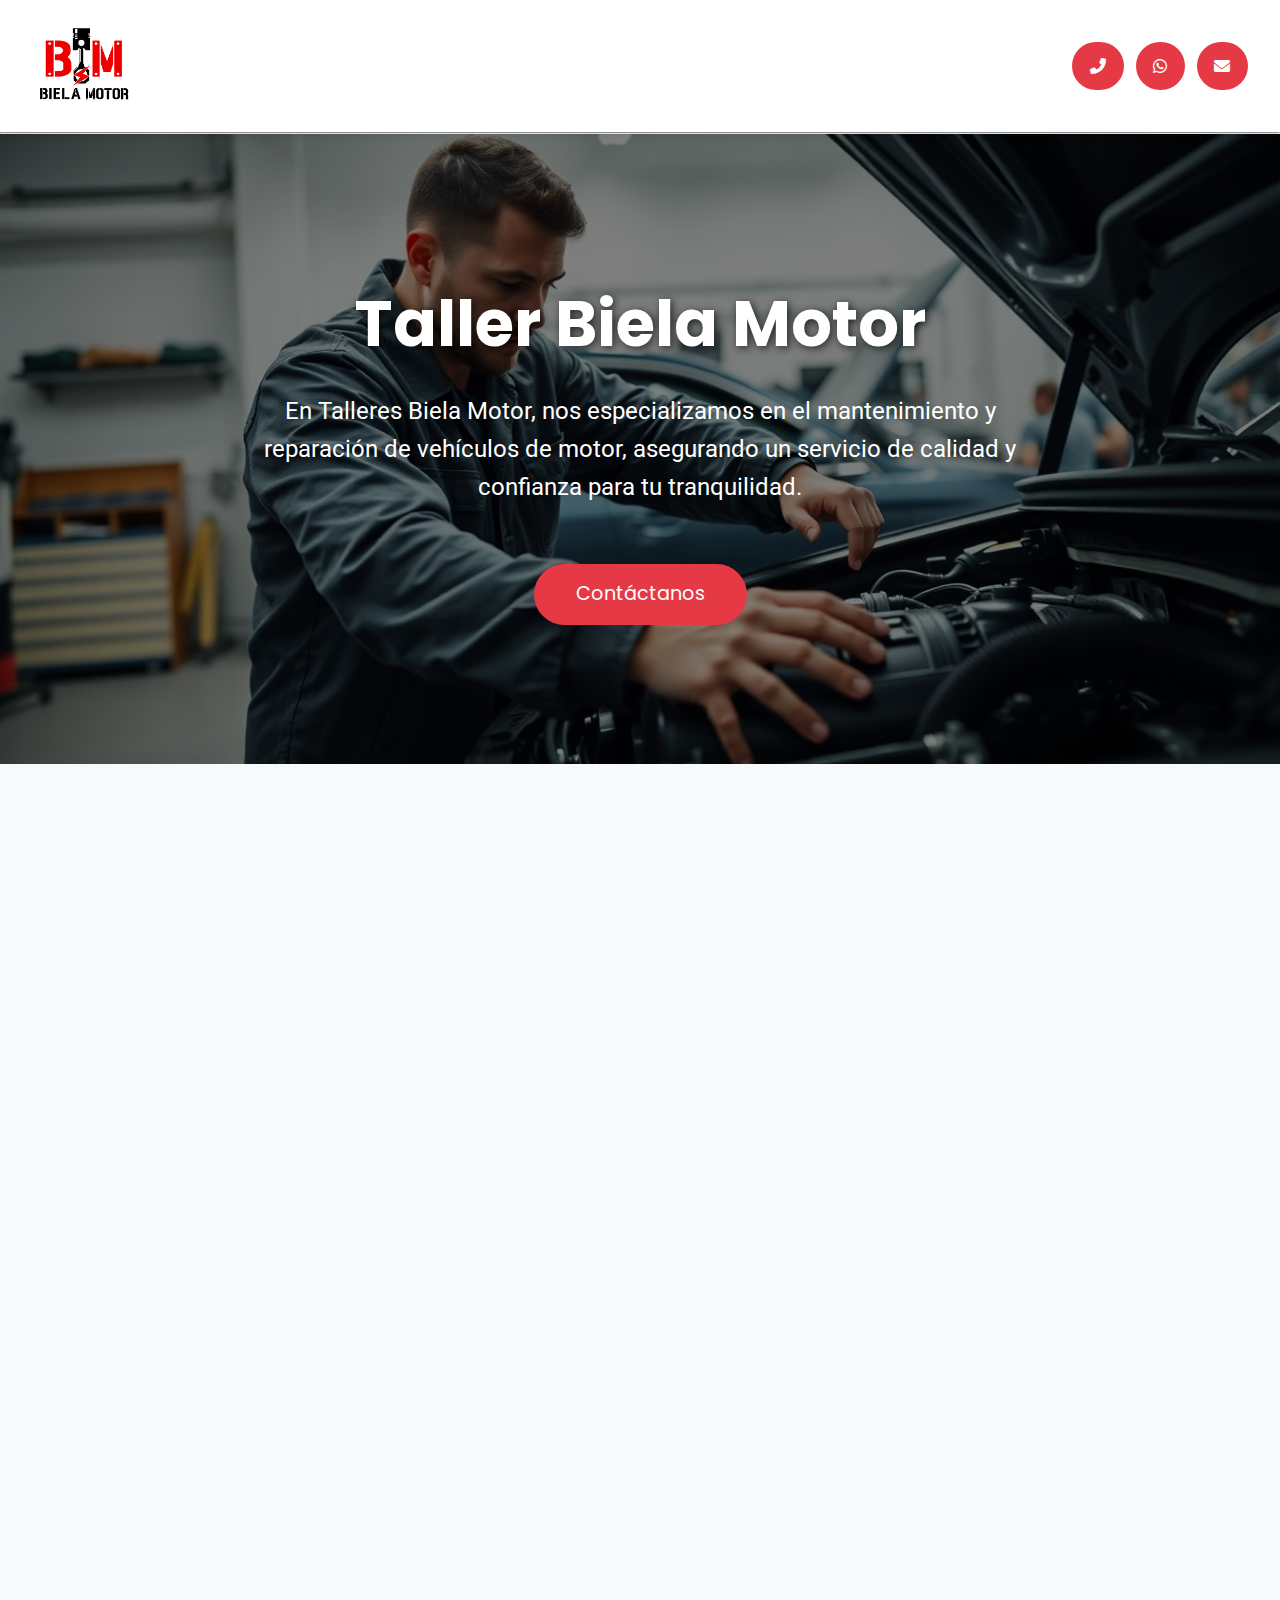
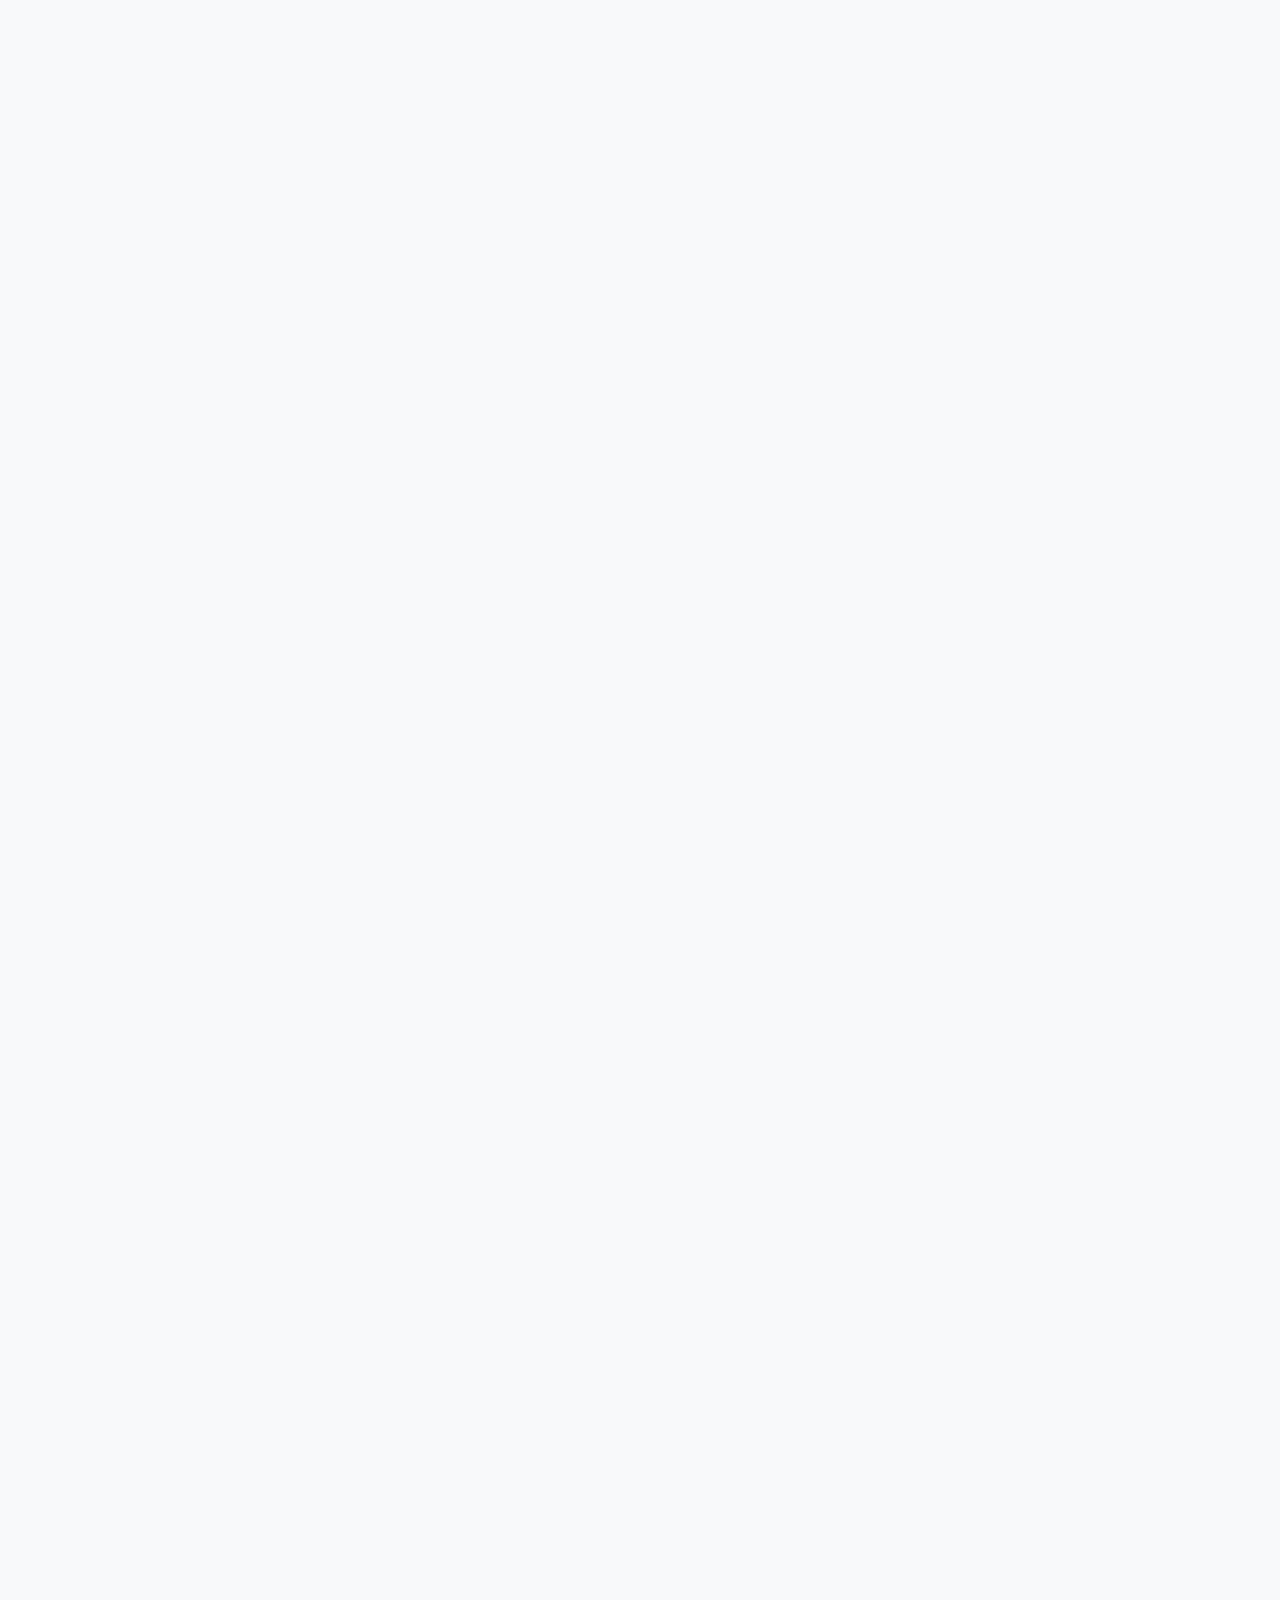
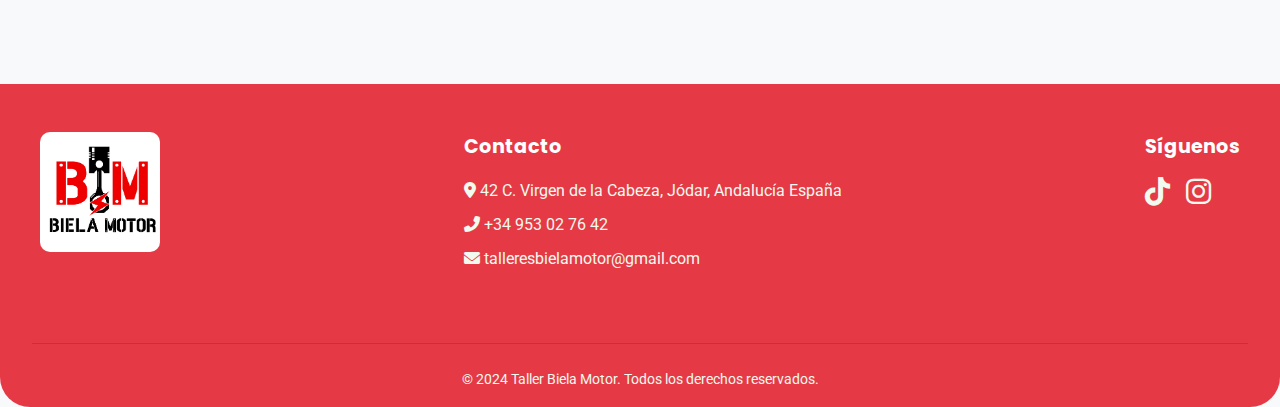
<file: index.html>
<html lang="en">
<head>
    <meta charset="UTF-8">
    <meta name="viewport" content="width=device-width, initial-scale=1.0">
    <link rel="stylesheet" href="style.css">
    <link rel="shortcut icon" href="logo.jpg" type="image/x-icon">
    <title>Taller Biela</title>

    <!-- Font Awesome CDN for icons -->
    <link href="https://cdnjs.cloudflare.com/ajax/libs/font-awesome/6.0.0-beta3/css/all.min.css" rel="stylesheet">
</head>

    <style>
        @import url('https://fonts.googleapis.com/css2?family=Roboto:wght@400;700&family=Poppins:wght@600;700&display=swap');

/* Reset de márgenes y padding */
* {
    margin: 0;
    padding: 0;
    box-sizing: border-box;
}

/* Estilo base de la página */
body {
    background-color: #f8f9fa;
    color: #343a40;
    font-family: 'Roboto', sans-serif;
    line-height: 1.6;
}

h1, h2, h3, h4 {
    font-family: 'Poppins', sans-serif;
    font-weight: 700;
}

/* Contenedor principal */
.cont {
    display: flex;
    justify-content: center;
    align-items: stretch; /* Align items for same height */
    text-align: center;
    flex-wrap: wrap; 
    padding: 2rem 1rem;
    max-width: 1200px;
    margin: 0 auto;
    gap: 1.5rem;
}

/* Menú de navegación */
.menu {
    display: flex;
    justify-content: space-between;
    align-items: center;
    padding: 1rem 2rem;
    background-color: white;
    box-shadow: 0 2px 10px rgba(0,0,0,0.1);
    position: sticky;
    top: 0;
    z-index: 1000;
    flex-wrap: wrap;
    gap: 1rem;
}

/* Logo */
.menu img {
    width: 100px;
    border-radius: 15px;
    transition: transform 0.3s ease;
}

.menu img:hover {
    transform: scale(1.1);
}

/* Estilo de los enlaces en el menú */
nav a {
    margin-left: 0.5rem;
    text-decoration: none;
    color: white;
    background-color: #E63946; /* Strong Red */
    padding: 1rem 1.1rem;
    font-size: 1rem;
    border-radius: 50px;
    transition: all 0.3s ease;
    display: inline-block;
}

nav a:hover {
    background-color: #d62828;
    transform: translateY(-2px);
    box-shadow: 0 4px 8px rgba(0,0,0,0.2);
}

/* Sección de inicio */
.inicio {
    background: linear-gradient(rgba(0, 0, 0, 0.5), rgba(0, 0, 0, 0.5)), url(taller-portada.png) center/cover no-repeat;
    padding: 8vw 5vw;
    color: white;
    text-align: center;
    display: flex;
    justify-content: center;
    align-items: center;
    min-height: 70vh;
}

.txt {
    max-width: 800px;
}

/* Texto dentro de inicio */
.txt h1 {
    font-size: clamp(2.5rem, 5vw, 4rem);
    text-shadow: 2px 2px 8px rgba(0,0,0,0.7);
}

.txt p {
    font-size: clamp(1rem, 2.5vw, 1.5rem);
    margin: 1rem 0 2rem;
}

/* Botones */
.bt {
    text-decoration: none;
    color: white;
    font-size: 1.2rem;
    background-color: #E63946;
    padding: 0.8rem 2.5rem;
    border-radius: 50px;
    transition: all 0.3s ease;
    display: inline-block;
    border: 2px solid transparent;
    font-family: 'Poppins', sans-serif;
}

.bt:hover {
    background-color: transparent;
    border-color: white;
    transform: scale(1.05);
}

/* Información general */
.info {
    margin: 4rem 2%;
    text-align: center;
    font-size: clamp(1rem, 2vw, 1.2rem);
    max-width: 800px;
    margin-left: auto;
    margin-right: auto;
}

.info h2 {
    font-size: 2.5rem;
    margin-bottom: 1rem;
}

/* Cajas de servicios */
.cajas {
    background: white;
    width: 100%;
    max-width: 350px; /* Adjust for 3 columns */
    flex-grow: 1;
    margin: 0; /* Remove margin as gap is used in .cont */
    font-size: 1rem;
    border: none;
    border-radius: 15px;
    padding: 2rem;
    box-shadow: 0 4px 15px rgba(0,0,0,0.08);
    transition: transform 0.3s ease, box-shadow 0.3s ease;
    text-align: center;
}

.cajas:hover {
    transform: translateY(-10px);
    box-shadow: 0 12px 25px rgba(230, 57, 70, 0.2);
}

.cajas h2 {
    margin-bottom: 15px;
    font-size: 1.4rem;
    color: #E63946;
}

/* Secciones Extra */
.extra, .extra2 {
    display: flex;
    align-items: center;
    gap: 3rem;
    margin: 5rem auto;
    max-width: 1200px;
    padding: 0 2rem;
    flex-wrap: wrap;
}

.extra img, .extra2 img {
    width: 100%;
    max-width: 550px;
    height: auto;
    border-radius: 15px;
    box-shadow: 0 8px 25px rgba(0,0,0,0.15);
    flex-shrink: 0;
}

.extra div, .extra2 div {
    flex: 1 1 400px;
    font-size: 1.1rem;
}

.extra h2, .extra2 h2 {
    margin-bottom: 1rem;
    font-size: 2.2rem;
}

.extra2 {
    flex-direction: row-reverse;
}

/* Brands Section */
.brands-section {
    padding: 4rem 2rem;
    text-align: center;
    background-color: #f8f9fa;
}

.brands-section h2 {
    font-size: 2.5rem;
    margin-bottom: 2.5rem;
}

.brand-logos {
    display: flex;
    justify-content: center;
    align-items: center;
    gap: 4rem;
    flex-wrap: wrap;
}

.brand-logos img {
    max-height: 80px;
    max-width: 200px;
    filter: grayscale(100%);
    opacity: 0.7;
    transition: all 0.3s ease;
}

.brand-logos img:hover {
    filter: grayscale(0%);
    opacity: 1;
    transform: scale(1.1);
}

/* Sección Redes Sociales */
.redes {
    padding: 4rem 2rem;
    text-align: center;
    background-color: #fff;
}
.redes h2 {
    font-size: 2.5rem;
    margin-bottom: 2rem;
}
.social-embeds {
    display: flex;
    justify-content: center;
    align-items: center;
    gap: 2rem;
    flex-wrap: wrap;
}

/* TikTok Card */
.tiktok-card {
    background: #010101; /* TikTok black */
    border-radius: 20px;
    padding: 2rem;
    color: white;
    width: 100%;
    max-width: 380px;
    min-width: 288px;
    text-align: center;
    transition: transform 0.3s ease, box-shadow 0.3s ease;
}
.tiktok-card:hover {
    transform: translateY(-5px);
    box-shadow: 0 10px 20px rgba(0,0,0,0.2);
}
.tiktok-card a {
    text-decoration: none;
    color: white;
}
.tiktok-card i {
    font-size: 4rem;
    color: #fff;
    text-shadow: -1.5px -1.5px 0 #ff0050, 1.5px 1.5px 0 #00f2ea;
}
.tiktok-card h3 {
    font-size: 1.5rem;
    margin: 0.5rem 0;
}

/* Instagram Card */
.instagram-card {
    background: radial-gradient(circle at 30% 107%, #fdf497 0%, #fdf497 5%, #fd5949 45%, #d6249f 60%, #285AEB 90%);
    border-radius: 20px;
    padding: 2rem;
    color: white;
    width: 100%;
    max-width: 380px;
    min-width: 288px;
    text-align: center;
    transition: transform 0.3s ease, box-shadow 0.3s ease;
}
.instagram-card:hover {
    transform: translateY(-5px);
    box-shadow: 0 10px 20px rgba(0,0,0,0.2);
}
.instagram-card a {
    text-decoration: none;
    color: white;
}
.instagram-card i {
    font-size: 4rem;
}
.instagram-card h3 {
    font-size: 1.5rem;
    margin: 0.5rem 0;
}

/* Footer */
footer {
    background-color: #E63946; /* Dark Blue */
    color: #f1faee; /* Lightest color */
    padding: 3rem 2rem 1rem;
    border-bottom-left-radius: 30px;
    border-bottom-right-radius: 30px;
}

.footer-content {
    display: flex;
    justify-content: space-between;
    align-items: flex-start;
    flex-wrap: wrap;
    gap: 2rem;
    max-width: 1200px;
    margin: 0 auto;
    padding-bottom: 2rem;
}

.footer-logo img {
    width: 120px;
    margin-bottom: 1rem;
    border-radius: 10px;
}

.footer-contact h4, .footer-social h4 {
    font-size: 1.2rem;
    margin-bottom: 1rem;
    color: white;
}
.footer-contact p {
    margin-bottom: 0.5rem;
}
.footer-contact a, .footer-social a {
    color: #f1faee;
    text-decoration: none;
    transition: color 0.3s ease;
}
.footer-contact a:hover {
    color: #dbdca8; /* Light Cyan */
}
.social-icons {
    display: flex;
    gap: 1rem;
}
.social-icons a {
    font-size: 1.8rem;
}
.social-icons a:hover {
    color: #d7dca8;
    transform: scale(1.1);
}

.footer-bottom {
    text-align: center;
    border-top: 1px solid #9d4545; /* Muted Blue */
    padding-top: 1.5rem;
    margin-top: 2rem;
    font-size: 0.9rem;
}

/* Animaciones de scroll */
.reveal {
    opacity: 0;
    transform: translateY(30px);
    transition: opacity 0.8s ease-out, transform 0.8s ease-out;
}
.reveal.active {
    opacity: 1;
    transform: translateY(0);
}

/* Estilos para la página de contacto */
.cont-contact {
    padding: 3rem 1rem;
    max-width: 1000px;
    margin: 2rem auto;
    text-align: center;
}
.cont-contact h1 {
    font-size: 3rem;
    margin-bottom: 2rem;
}
.contact-grid {
    display: grid;
    grid-template-columns: repeat(auto-fit, minmax(280px, 1fr));
    gap: 1.5rem;
}
.contact-card, .location-card {
    background: #fff;
    padding: 2rem;
    border-radius: 15px;
    box-shadow: 0 4px 15px rgba(0,0,0,0.08);
    transition: transform 0.3s ease, box-shadow 0.3s ease;
}
.contact-card:hover, .location-card:hover {
    transform: translateY(-10px);
    box-shadow: 0 12px 25px rgba(230, 57, 70, 0.2);
}
.contact-card {
    text-align: center;
}
.contact-card h2, .location-card h2 {
    font-size: 1.5rem;
    margin-bottom: 1rem;
    display: flex;
    align-items: center;
    justify-content: center;
    gap: 0.5rem;
}
.contact-card a {
    color: #1d3557;
    text-decoration: none;
    font-weight: bold;
    font-size: 1.1rem;
}
.location-card {
    grid-column: 1 / -1; /* Span full width */
}
.map-container {
    border-radius: 10px;
    overflow: hidden;
    margin-top: 1rem;
    height: 300px;
}
.map-container iframe {
    width: 100%;
    height: 100%;
    border: none;
}

/* Media Queries */
@media (max-width: 900px) {
    .menu {
        flex-direction: column;
        gap: 1rem;
    }
    .extra, .extra2 {
        flex-direction: column;
        text-align: center;
    }
    .extra img, .extra2 img {
        max-width: 90%;
    }
}

@media (max-width: 600px) {
    .footer-content {
        flex-direction: column;
        align-items: center;
        text-align: center;
    }
    .footer-contact, .footer-social {
        align-items: center;
    }
}

@media (max-width: 480px) {
    nav {
        display: flex;
        justify-content: center;
        flex-wrap: wrap;
        gap: 0.5rem;
    }
    nav a {
        margin-left: 0;
    }
    .cajas {
        padding: 1.5rem;
    }
}

/* Evitar que el body tenga scroll horizontal */
html, body {
    overflow-x: hidden;
}
    </style>

<body>        
        <div class="menu">
            <a href="index.html"><img src="logo.jpg" alt="logo"></a>
            <nav>
                <a href="tel:+34953027642"><i class="fas fa-phone-alt"></i></a>
                <a href="https://wa.me/34637058456" target="_blank"><i class="fab fa-whatsapp"></i></a>
                <a href="mailto:talleresbielamotor@gmail.com"><i class="fas fa-envelope"></i></a>
            </nav>
        </div>

        <hr>
        <div class="inicio">
            <div class="txt">
                            
            <h1>Taller Biela Motor</h1>
            <p>En Talleres Biela Motor, nos especializamos en el mantenimiento y reparación de vehículos de motor, asegurando un servicio de calidad y confianza para tu tranquilidad.</p>
            <br>
            
            <a class="bt" href="contacto.html">Contáctanos</a>

            </div>
        </div>

        <div class="info reveal">
            <h2>Servicios de Mantenimiento y Reparación</h2>
            <br>
            <p>Ofrecemos una amplia gama de servicios para mantener tu vehículo en óptimas condiciones, desde mantenimiento preventivo hasta reparaciones especializadas.</p>
        </div>

        <div class="cont">

        <div class="cajas reveal">
            <h2>Mantenimiento Preventivo</h2>

            <p>Revisiones periódicas para evitar fallos inesperados y prolongar la vida útil de tu vehículo.</p>
        </div>

         <div class="cajas reveal">
            <h2>Reparaciones Especializadas</h2>

            <p>Soluciones precisas para problemas mecánicos y electrónicos, utilizando tecnología avanzada..</p>
        </div>

        <div class="cajas reveal">
            <h2>Atención Personalizada</h2>

            <p>Asesoramiento experto y atención al detalle en cada servicio que realizamos.</p>
        </div>

        <div class="cajas reveal">
            <h2>Repuestos de Calidad</h2>

            <p>Utilizamos repuestos originales y de alta calidad para garantizar el rendimiento de tu vehículo.</p>
        </div>
       
        <div class="cajas reveal">
            <h2>Compromiso con la Seguridad</h2>

            <p>Nos aseguramos de que tu vehículo cumpla con los estándares de seguridad y funcionamiento.</p>
        </div>

        </div>

        <div class="extra reveal">
            <img src="taller-portada.png" alt="servicio">
            <div>
            <h2>Mantenimiento Preventivo Integral</h2>
            <p>El mantenimiento preventivo es esencial para evitar reparaciones costosas y prolongar la vida útil de tu vehículo. En Taller Biela Motor, realizamos revisiones periódicas que incluyen cambios de aceite, revisión de frenos, suspensión y más. Nuestro objetivo es detectar posibles fallos antes de que se conviertan en problemas mayores.</p>
            </div>
        </div>

        <div class="extra2 reveal">
            <img src="taller-quienessomos.png" alt="servicio">
            <div>
            <h2>¿Quiénes Somos?</h2>
            <p>Con años de experiencia en el sector, en Taller Biela Motor, nos comprometemos a ofrecer servicios de mantenimiento y reparación de vehículos con la más alta calidad. Nuestro equipo de técnicos especializados trabaja con pasión y dedicación para garantizar que tu vehículo esté siempre en las mejores condiciones.</p>
        </div>
        </div>

        <div class="brands-section reveal">
            <h2>Nuestras Marcas Asociadas</h2>
            <div class="brand-logos">
                <img src="nexusauto.png" alt="Nexusauto Logo">
                <img src="Castrol-Logo.png" alt="Castrol Logo">
            </div>
        </div>

        <div class="redes reveal">
            <h2>Síguenos en Nuestras Redes</h2>
            <div class="social-embeds">
                <div class="tiktok-card">
                    <a href="https://www.tiktok.com/@talleresbielamotor" target="_blank">
                        <i class="fab fa-tiktok"></i>
                        <h3>Ver en TikTok</h3>
                        <p>@talleresbielamotor</p>
                    </a>
                </div>

                <div class="instagram-card">
                    <a href="https://www.instagram.com/talleresbielamotor/" target="_blank">
                        <i class="fab fa-instagram"></i>
                        <h3>Ver en Instagram</h3>
                        <p>@talleresbielamotor</p>
                    </a>
                </div>
            </div>
        </div>

    <footer>
        <div class="footer-content">
            <div class="footer-logo">
                <img src="logo.jpg" alt="Taller Biela Motor Logo">
            </div>
            <div class="footer-contact">
                <h4>Contacto</h4>
                <p><i class="fas fa-map-marker-alt"></i> 42 C. Virgen de la Cabeza, Jódar, Andalucía España</p>
                <p><i class="fas fa-phone-alt"></i> <a href="tel:+34953027642">+34 953 02 76 42</a></p>
                <p><i class="fas fa-envelope"></i> <a href="mailto:talleresbielamotor@gmail.com">talleresbielamotor@gmail.com</a></p>
            </div>
            <div class="footer-social">
                <h4>Síguenos</h4>
                <div class="social-icons">
                    
                    <a href="https://www.tiktok.com/@talleresbielamotor" target="_blank" aria-label="TikTok"><i class="fab fa-tiktok"></i></a>
                    <a href="https://www.instagram.com/talleresbielamotor/" target="_blank" aria-label="Instagram"><i class="fab fa-instagram"></i></a>
                </div>
            </div>
        </div>
        <div class="footer-bottom">
            <p>&copy; 2024 Taller Biela Motor. Todos los derechos reservados.</p>
        </div>
    </footer>

    <script>
        function reveal() {
  const reveals = document.querySelectorAll(".reveal");

  for (let i = 0; i < reveals.length; i++) {
    const windowHeight = window.innerHeight;
    const elementTop = reveals[i].getBoundingClientRect().top;
    const elementVisible = 100; // px

    if (elementTop < windowHeight - elementVisible) {
      reveals[i].classList.add("active");
    } else {
      // Optional: remove class to re-trigger animation on scroll up
      // reveals[i].classList.remove("active");
    }
  }
}

window.addEventListener("scroll", reveal);
// Trigger on load as well
reveal();
    </script>
</body>
</html>
</file>
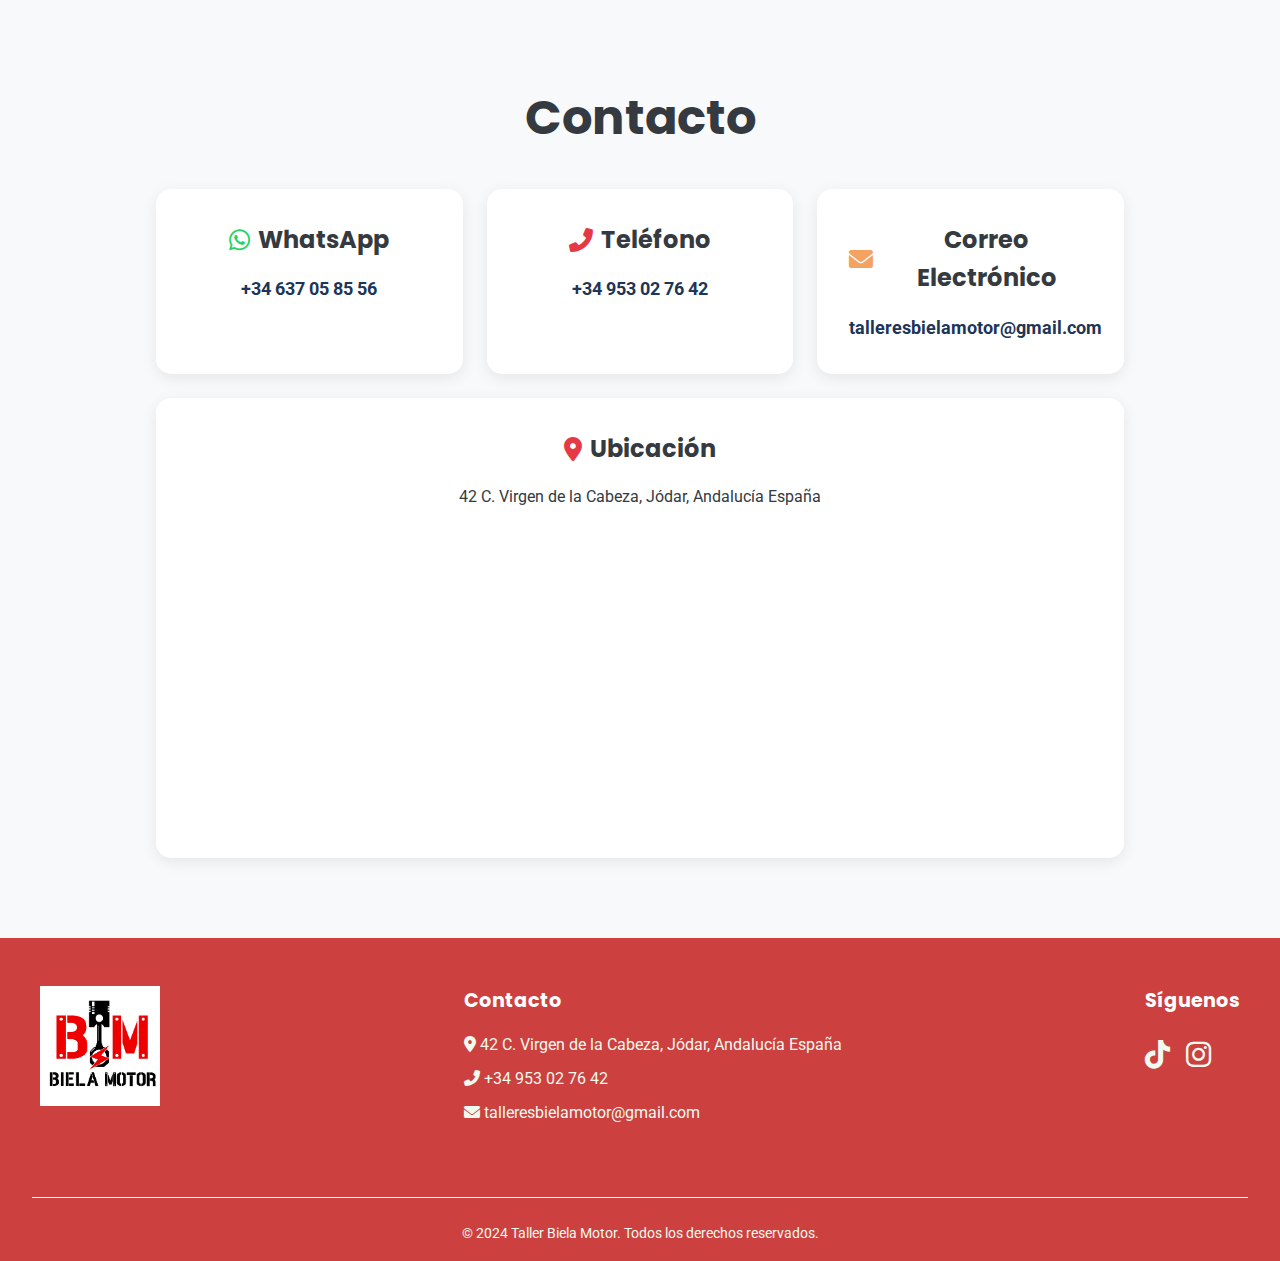
<file: contacto.html>
<!DOCTYPE html>
<html lang="es">
<head>
    <meta charset="UTF-8" />
    <meta name="viewport" content="width=device-width, initial-scale=1" />
    <title>Contacto - Taller Biela</title>
    
    <!-- Google Fonts -->
    <link rel="preconnect" href="https://fonts.googleapis.com">
    <link rel="preconnect" href="https://fonts.gstatic.com" crossorigin>
    <link href="https://fonts.googleapis.com/css2?family=Roboto:wght@400;700&family=Poppins:wght@600;700&display=swap" rel="stylesheet">
    
    <!-- Font Awesome for icons -->
    <link href="https://cdnjs.cloudflare.com/ajax/libs/font-awesome/6.0.0-beta3/css/all.min.css" rel="stylesheet" />
    
    <!-- Custom CSS -->
    <link rel="stylesheet" href="style.css">
    <link rel="shortcut icon" href="taller-logo.png" type="image/x-icon" />
</head>

<style>
    nav a {
    margin-left: 0.5rem;
    text-decoration: none;
    color: white;
    background-color: #E63946; /* Strong Red */
    padding: 0.6rem 1.1rem;
    font-size: 1rem;
    border-radius: 50px;
    transition: all 0.3s ease;
    display: inline-block;
}
</style>
<body>

    <main class="cont-contact reveal">
        <h1>Contacto</h1>

        <div class="contact-grid">
            <section class="contact-card">
                <h2><i class="fab fa-whatsapp" style="color: #25D366;"></i> WhatsApp</h2>
                <p><a href="https://wa.me/34637058456" target="_blank">+34 637 05 85 56</a></p>
            </section>

            <section class="contact-card">
                <h2><i class="fas fa-phone-alt" style="color: #E63946;"></i> Teléfono</h2>
                <p><a href="tel:+34953027642">+34 953 02 76 42</a></p>
            </section>

            <section class="contact-card">
                <h2><i class="fas fa-envelope" style="color: #F4A261;"></i> Correo Electrónico</h2>
                <p><a href="mailto:talleresbielamotor@gmail.com">talleresbielamotor@gmail.com</a></p>
            </section>
            
            <section class="location-card">
                <h2><i class="fas fa-map-marker-alt" style="color: #E63946;"></i> Ubicación</h2>
                <p>42 C. Virgen de la Cabeza, Jódar, Andalucía España</p>
                <div class="map-container">
                    <iframe
                        src="https://www.google.com/maps/embed?pb=!4v1751287323953!6m8!1m7!1s73lIyxQdutGwiFCGZojfrg!2m2!1d37.83466615255364!2d-3.357186761885586!3f162.38515746415186!4f-28.497428418895545!5f0.7820865974627469"
                        width="100%" height="300" style="border:0;" allowfullscreen="" loading="lazy"
                        referrerpolicy="no-referrer-when-downgrade"></iframe>
                </div>
            </section>
        </div>
    </main>

    <footer>
        <div class="footer-content">
            <div class="footer-logo">
                <img src="logo.jpg" alt="Taller Biela Motor Logo">
            </div>
            <div class="footer-contact">
                <h4>Contacto</h4>
                <p><i class="fas fa-map-marker-alt"></i> 42 C. Virgen de la Cabeza, Jódar, Andalucía España</p>
                <p><i class="fas fa-phone-alt"></i> <a href="tel:+34953027642">+34 953 02 76 42</a></p>
                <p><i class="fas fa-envelope"></i> <a href="mailto:talleresbielamotor@gmail.com">talleresbielamotor@gmail.com</a></p>
            </div>
            <div class="footer-social">
                <h4>Síguenos</h4>
                <div class="social-icons">
                    
                    <a href="https://www.tiktok.com/@talleresbielamotor" target="_blank" aria-label="TikTok"><i class="fab fa-tiktok"></i></a>
                    <a href="https://www.instagram.com/talleresbielamotor/" target="_blank" aria-label="Instagram"><i class="fab fa-instagram"></i></a>
                </div>
            </div>
        </div>
        <div class="footer-bottom">
            <p>&copy; 2024 Taller Biela Motor. Todos los derechos reservados.</p>
        </div>
    </footer>

    <script src="main.js"></script>
</body>
</html>
</file>
<file: style.css>
@import url('https://fonts.googleapis.com/css2?family=Roboto:wght@400;700&family=Poppins:wght@600;700&display=swap');

/* Reset de márgenes y padding */
* {
    margin: 0;
    padding: 0;
    box-sizing: border-box;
}

/* Estilo base de la página */
body {
    background-color: #f8f9fa;
    color: #343a40;
    font-family: 'Roboto', sans-serif;
    line-height: 1.6;
}

h1, h2, h3, h4 {
    font-family: 'Poppins', sans-serif;
    font-weight: 700;
}

/* Contenedor principal */
.cont {
    display: flex;
    justify-content: center;
    align-items: stretch; /* Align items for same height */
    text-align: center;
    flex-wrap: wrap; 
    padding: 2rem 1rem;
    max-width: 1200px;
    margin: 0 auto;
    gap: 1.5rem;
}

/* Menú de navegación */
.menu {
    display: flex;
    justify-content: space-between;
    align-items: center;
    padding: 1rem 2rem;
    background-color: white;
    box-shadow: 0 2px 10px rgba(0,0,0,0.1);
    position: sticky;
    top: 0;
    z-index: 1000;
    flex-wrap: wrap;
    gap: 1rem;
}

/* Logo */
.menu img {
    width: 100px;
    border-radius: 15px;
    transition: transform 0.3s ease;
}

.menu img:hover {
    transform: scale(1.1);
}

/* Estilo de los enlaces en el menú */
nav a {
    margin-left: 0.5rem;
    text-decoration: none;
    color: white;
    background-color: #E63946; /* Strong Red */
    padding: 0.6rem 1.1rem;
    font-size: 1rem;
    border-radius: 50px;
    transition: all 0.3s ease;
    display: inline-block;
}

nav a:hover {
    background-color: #d62828;
    transform: translateY(-2px);
    box-shadow: 0 4px 8px rgba(0,0,0,0.2);
}

/* Sección de inicio */
.inicio {
    background: linear-gradient(rgba(0, 0, 0, 0.5), rgba(0, 0, 0, 0.5)), url(https://raw.githubusercontent.com/bielamotor/blog/refs/heads/main/taller-portada.png) center/cover no-repeat;
    padding: 8vw 5vw;
    color: white;
    text-align: center;
    display: flex;
    justify-content: center;
    align-items: center;
    min-height: 70vh;
}

.txt {
    max-width: 800px;
}

/* Texto dentro de inicio */
.txt h1 {
    font-size: clamp(2.5rem, 5vw, 4rem);
    text-shadow: 2px 2px 8px rgba(0,0,0,0.7);
}

.txt p {
    font-size: clamp(1rem, 2.5vw, 1.5rem);
    margin: 1rem 0 2rem;
}

/* Botones */
.bt {
    text-decoration: none;
    color: white;
    font-size: 1.2rem;
    background-color: #E63946;
    padding: 0.8rem 2.5rem;
    border-radius: 50px;
    transition: all 0.3s ease;
    display: inline-block;
    border: 2px solid transparent;
    font-family: 'Poppins', sans-serif;
}

.bt:hover {
    background-color: transparent;
    border-color: white;
    transform: scale(1.05);
}

/* Información general */
.info {
    margin: 4rem 2%;
    text-align: center;
    font-size: clamp(1rem, 2vw, 1.2rem);
    max-width: 800px;
    margin-left: auto;
    margin-right: auto;
}

.info h2 {
    font-size: 2.5rem;
    margin-bottom: 1rem;
}

/* Cajas de servicios */
.cajas {
    background: white;
    width: 100%;
    max-width: 350px; /* Adjust for 3 columns */
    flex-grow: 1;
    margin: 0; /* Remove margin as gap is used in .cont */
    font-size: 1rem;
    border: none;
    border-radius: 15px;
    padding: 2rem;
    box-shadow: 0 4px 15px rgba(0,0,0,0.08);
    transition: transform 0.3s ease, box-shadow 0.3s ease;
    text-align: center;
}

.cajas:hover {
    transform: translateY(-10px);
    box-shadow: 0 12px 25px rgba(230, 57, 70, 0.2);
}

.cajas h2 {
    margin-bottom: 15px;
    font-size: 1.4rem;
    color: #E63946;
}

/* Secciones Extra */
.extra, .extra2 {
    display: flex;
    align-items: center;
    gap: 3rem;
    margin: 5rem auto;
    max-width: 1200px;
    padding: 0 2rem;
    flex-wrap: wrap;
}

.extra img, .extra2 img {
    width: 100%;
    max-width: 550px;
    height: auto;
    border-radius: 15px;
    box-shadow: 0 8px 25px rgba(0,0,0,0.15);
    flex-shrink: 0;
}

.extra div, .extra2 div {
    flex: 1 1 400px;
    font-size: 1.1rem;
}

.extra h2, .extra2 h2 {
    margin-bottom: 1rem;
    font-size: 2.2rem;
}

.extra2 {
    flex-direction: row-reverse;
}

/* Brands Section */
.brands-section {
    padding: 4rem 2rem;
    text-align: center;
    background-color: #f8f9fa;
}

.brands-section h2 {
    font-size: 2.5rem;
    margin-bottom: 2.5rem;
}

.brand-logos {
    display: flex;
    justify-content: center;
    align-items: center;
    gap: 4rem;
    flex-wrap: wrap;
}

.brand-logos img {
    max-height: 80px;
    max-width: 200px;
    filter: grayscale(100%);
    opacity: 0.7;
    transition: all 0.3s ease;
}

.brand-logos img:hover {
    filter: grayscale(0%);
    opacity: 1;
    transform: scale(1.1);
}

/* Sección Redes Sociales */
.redes {
    padding: 4rem 2rem;
    text-align: center;
    background-color: #fff;
}
.redes h2 {
    font-size: 2.5rem;
    margin-bottom: 2rem;
}
.social-embeds {
    display: flex;
    justify-content: center;
    align-items: center;
    gap: 2rem;
    flex-wrap: wrap;
}

/* TikTok Card */
.tiktok-card {
    background: #010101; /* TikTok black */
    border-radius: 20px;
    padding: 2rem;
    color: white;
    width: 100%;
    max-width: 380px;
    min-width: 288px;
    text-align: center;
    transition: transform 0.3s ease, box-shadow 0.3s ease;
}
.tiktok-card:hover {
    transform: translateY(-5px);
    box-shadow: 0 10px 20px rgba(0,0,0,0.2);
}
.tiktok-card a {
    text-decoration: none;
    color: white;
}
.tiktok-card i {
    font-size: 4rem;
    color: #fff;
    text-shadow: -1.5px -1.5px 0 #ff0050, 1.5px 1.5px 0 #00f2ea;
}
.tiktok-card h3 {
    font-size: 1.5rem;
    margin: 0.5rem 0;
}

/* Instagram Card */
.instagram-card {
    background: radial-gradient(circle at 30% 107%, #fdf497 0%, #fdf497 5%, #fd5949 45%, #d6249f 60%, #285AEB 90%);
    border-radius: 20px;
    padding: 2rem;
    color: white;
    width: 100%;
    max-width: 380px;
    min-width: 288px;
    text-align: center;
    transition: transform 0.3s ease, box-shadow 0.3s ease;
}
.instagram-card:hover {
    transform: translateY(-5px);
    box-shadow: 0 10px 20px rgba(0,0,0,0.2);
}
.instagram-card a {
    text-decoration: none;
    color: white;
}
.instagram-card i {
    font-size: 4rem;
}
.instagram-card h3 {
    font-size: 1.5rem;
    margin: 0.5rem 0;
}

/* Footer */
footer {
    background-color: #cc4040; /* Dark Blue */
    color: #f1faee; /* Lightest color */
    padding: 3rem 2rem 1rem;
}

.footer-content {
    display: flex;
    justify-content: space-between;
    align-items: flex-start;
    flex-wrap: wrap;
    gap: 2rem;
    max-width: 1200px;
    margin: 0 auto;
    padding-bottom: 2rem;
}

.footer-logo img {
    width: 120px;
    margin-bottom: 1rem;
}

.footer-contact h4, .footer-social h4 {
    font-size: 1.2rem;
    margin-bottom: 1rem;
    color: white;
}
.footer-contact p {
    margin-bottom: 0.5rem;
}
.footer-contact a, .footer-social a {
    color: #f1faee;
    text-decoration: none;
    transition: color 0.3s ease;
}
.footer-contact a:hover {
    color: #e8eb55; /* Light Cyan */
}
.social-icons {
    display: flex;
    gap: 1rem;
}
.social-icons a {
    font-size: 1.8rem;
}
.social-icons a:hover {
    color: #e8eb55;
    transform: scale(1.1);
}

.footer-bottom {
    text-align: center;
    border-top: 1px solid #ffffff; /* Muted Blue */
    padding-top: 1.5rem;
    margin-top: 2rem;
    font-size: 0.9rem;
}

/* Animaciones de scroll */
.reveal {
    opacity: 0;
    transform: translateY(30px);
    transition: opacity 0.8s ease-out, transform 0.8s ease-out;
}
.reveal.active {
    opacity: 1;
    transform: translateY(0);
}

/* Modal Styles */
.modal {
    display: none; 
    position: fixed; 
    z-index: 2000; 
    left: 0;
    top: 0;
    width: 100%;
    height: 100%;
    overflow: auto;
    background-color: rgba(0,0,0,0.6);
    justify-content: center;
    align-items: center;
    animation: fadeIn 0.5s ease;
}

@keyframes fadeIn {
    from {opacity: 0;}
    to {opacity: 1;}
}

.modal-content {
    background-color: #fefefe;
    margin: auto;
    padding: 2rem 3rem;
    border-radius: 15px;
    width: 90%;
    max-width: 900px;
    position: relative;
    box-shadow: 0 5px 20px rgba(0,0,0,0.3);
    animation: slideIn 0.5s ease-out;
}

@keyframes slideIn {
    from {transform: translateY(-50px); opacity: 0;}
    to {transform: translateY(0); opacity: 1;}
}

.close-modal {
    color: #aaa;
    position: absolute;
    top: 10px;
    right: 25px;
    font-size: 2.5rem;
    font-weight: bold;
    transition: color 0.3s ease;
}

.close-modal:hover,
.close-modal:focus {
    color: #E63946;
    text-decoration: none;
    cursor: pointer;
}

.modal-content h2 {
    text-align: center;
    font-size: 2.2rem;
    margin-bottom: 2rem;
    color: #1d3557;
}

.contact-grid-modal {
    display: grid;
    grid-template-columns: repeat(auto-fit, minmax(250px, 1fr));
    gap: 1.5rem;
}

.contact-card-modal, .location-card-modal {
    background: #f8f9fa;
    padding: 1.5rem;
    border-radius: 10px;
    text-align: center;
}

.contact-card-modal h2, .location-card-modal h2 {
    font-size: 1.3rem;
    margin-bottom: 0.8rem;
    display: flex;
    align-items: center;
    justify-content: center;
    gap: 0.5rem;
    color: #343a40;
}

.contact-card-modal a {
    color: #1d3557;
    text-decoration: none;
    font-weight: bold;
    font-size: 1.1rem;
}

.location-card-modal {
    grid-column: 1 / -1;
}

.map-container-modal {
    border-radius: 10px;
    overflow: hidden;
    margin-top: 1rem;
    height: 250px;
}

.map-container-modal iframe {
    width: 100%;
    height: 100%;
    border: none;
}

/* Estilos para la página de contacto */
.cont-contact {
    padding: 3rem 1rem;
    max-width: 1000px;
    margin: 2rem auto;
    text-align: center;
}
.cont-contact h1 {
    font-size: 3rem;
    margin-bottom: 2rem;
}
.contact-grid {
    display: grid;
    grid-template-columns: repeat(auto-fit, minmax(280px, 1fr));
    gap: 1.5rem;
}
.contact-card, .location-card {
    background: #fff;
    padding: 2rem;
    border-radius: 15px;
    box-shadow: 0 4px 15px rgba(0,0,0,0.08);
    transition: transform 0.3s ease, box-shadow 0.3s ease;
}
.contact-card:hover, .location-card:hover {
    transform: translateY(-10px);
    box-shadow: 0 12px 25px rgba(230, 57, 70, 0.2);
}
.contact-card {
    text-align: center;
}
.contact-card h2, .location-card h2 {
    font-size: 1.5rem;
    margin-bottom: 1rem;
    display: flex;
    align-items: center;
    justify-content: center;
    gap: 0.5rem;
}
.contact-card a {
    color: #1d3557;
    text-decoration: none;
    font-weight: bold;
    font-size: 1.1rem;
}
.location-card {
    grid-column: 1 / -1; /* Span full width */
}
.map-container {
    border-radius: 10px;
    overflow: hidden;
    margin-top: 1rem;
    height: 300px;
}
.map-container iframe {
    width: 100%;
    height: 100%;
    border: none;
}

/* Media Queries */
@media (max-width: 900px) {
    .menu {
        flex-direction: column;
        gap: 1rem;
    }
    .extra, .extra2 {
        flex-direction: column;
        text-align: center;
    }
    .extra img, .extra2 img {
        max-width: 90%;
    }
}

@media (max-width: 600px) {
    .footer-content {
        flex-direction: column;
        align-items: center;
        text-align: center;
    }
    .footer-contact, .footer-social {
        align-items: center;
    }
}

@media (max-width: 480px) {
    nav {
        display: flex;
        justify-content: center;
        flex-wrap: wrap;
        gap: 0.5rem;
    }
    nav a {
        margin-left: 0;
    }
    .cajas {
        padding: 1.5rem;
    }
}

/* Evitar que el body tenga scroll horizontal */
html, body {
    overflow-x: hidden;
}
</file>
